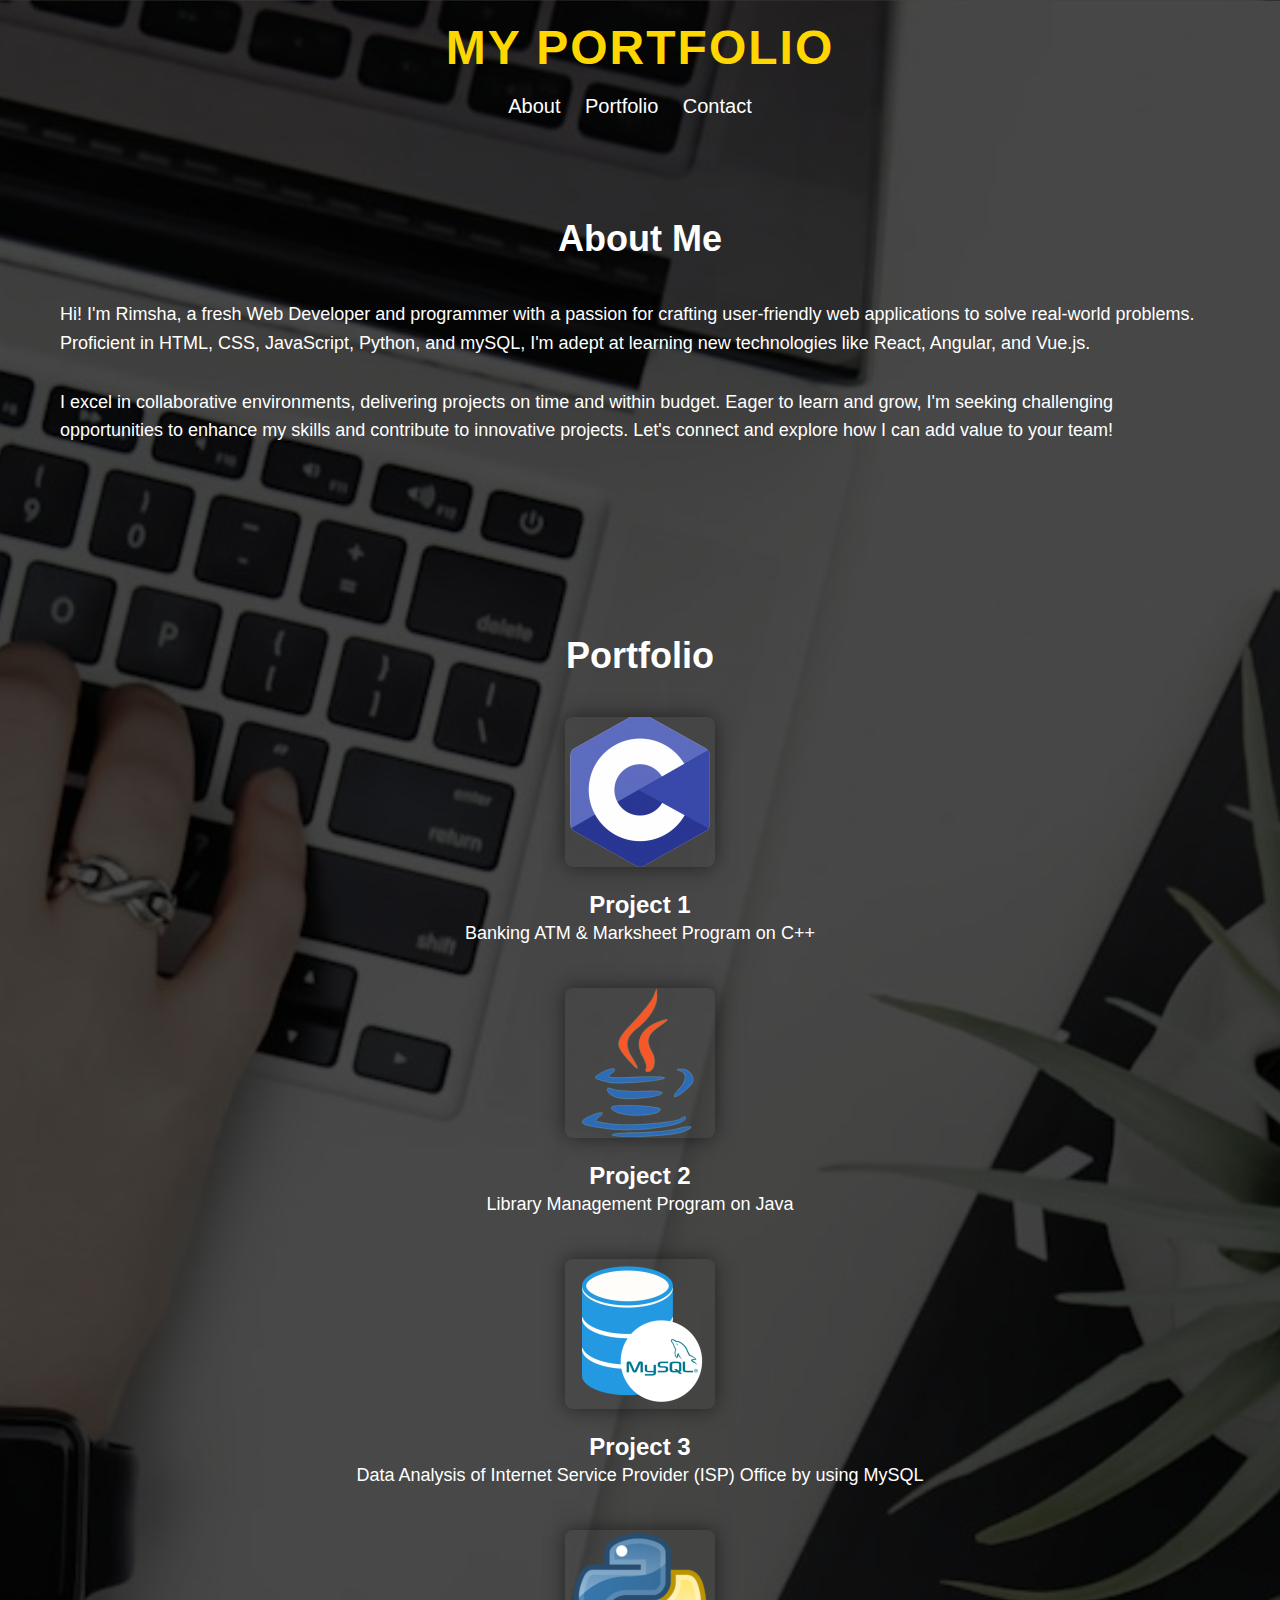
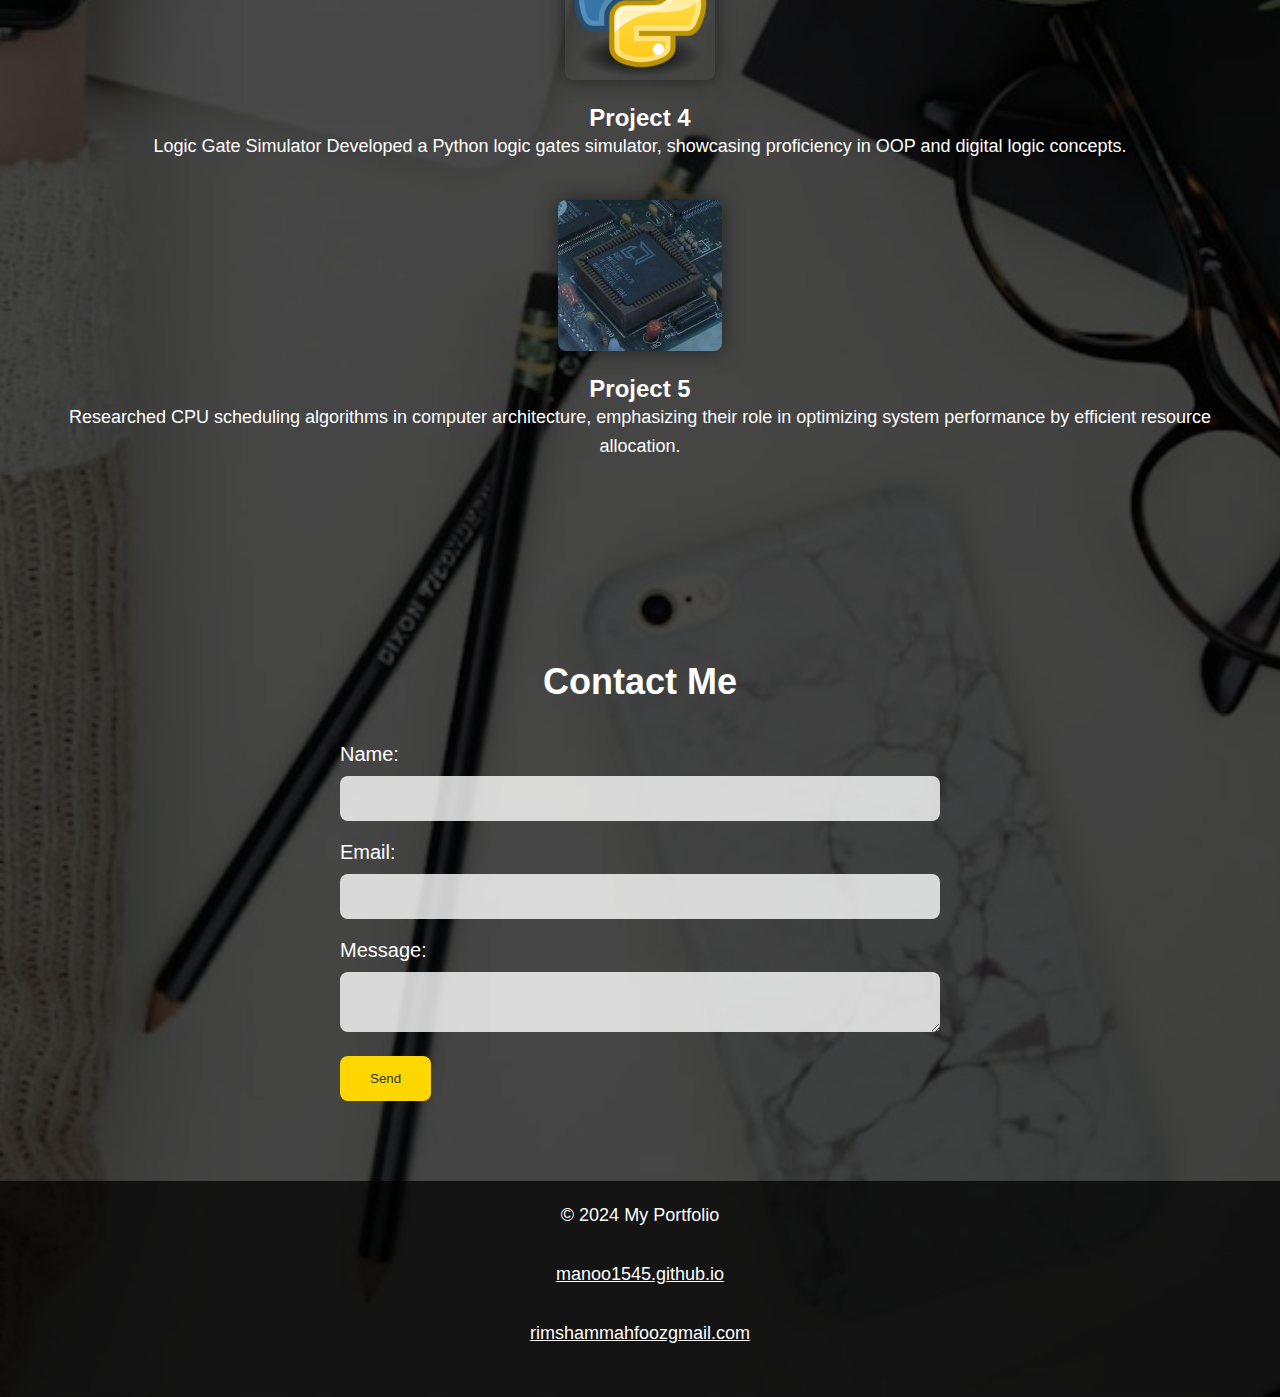
<file: Level 1/Task 2 (Portfolio)/index.html>
<!DOCTYPE html>
<html lang="en">
  <head>
    <meta charset="UTF-8" />
    <meta name="viewport" content="width=device-width, initial-scale=1.0" />
    <title>My Portfolio</title>
    <link rel="stylesheet" href="styles.css" />
  </head>
  <body>
    <header>
      <div class="container">
        <h1>My Portfolio</h1>
        <nav>
          <ul>
            <li><a href="#about">About</a></li>
            <li><a href="#portfolio">Portfolio</a></li>
            <li><a href="#contact">Contact</a></li>
          </ul>
        </nav>
      </div>
    </header>

    <section id="about">
      <div class="container">
        <h2>About Me</h2>
        <p>
          Hi! I'm Rimsha, a fresh Web Developer and programmer with a passion
          for crafting user-friendly web applications to solve real-world
          problems. Proficient in HTML, CSS, JavaScript, Python, and mySQL, I'm
          adept at learning new technologies like React, Angular, and Vue.js.
        </p>
        <p>
          I excel in collaborative environments, delivering projects on time and
          within budget. Eager to learn and grow, I'm seeking challenging
          opportunities to enhance my skills and contribute to innovative
          projects. Let's connect and explore how I can add value to your team!
        </p>
      </div>
    </section>

    <section id="portfolio">
      <div class="container">
        <h2>Portfolio</h2>
        <div class="portfolio-item">
          <img src="img/c.png" alt="Project 1" />
          <h3>Project 1</h3>
          <p>Banking ATM & Marksheet Program on C++</p>
        </div>
        <div class="portfolio-item">
          <img src="img/Java.png" alt="Project 2" />
          <h3>Project 2</h3>
          <p>Library Management Program on Java</p>
        </div>
        <div class="portfolio-item">
          <img src="img/mysql.png" alt="Project 3" />
          <h3>Project 3</h3>
          <p>
            Data Analysis of Internet Service Provider (ISP) Office by using
            MySQL
          </p>
        </div>
        <div class="portfolio-item">
          <img src="img/python.png" alt="Project 4" />
          <h3>Project 4</h3>
          <p>
            Logic Gate Simulator Developed a Python logic gates simulator,
            showcasing proficiency in OOP and digital logic concepts.
          </p>
        </div>
        <div class="portfolio-item">
          <img src="img/amd.jpg" alt="Project 5" />
          <h3>Project 5</h3>
          <p>
            Researched CPU scheduling algorithms in computer architecture,
            emphasizing their role in optimizing system performance by efficient
            resource allocation.
          </p>
        </div>
      </div>
    </section>

    <section id="contact">
      <div class="container">
        <h2>Contact Me</h2>
        <form>
          <label for="name">Name:</label>
          <input type="text" id="name" name="name" />
          <label for="email">Email:</label>
          <input type="email" id="email" name="email" />
          <label for="message">Message:</label>
          <textarea id="message" name="message"></textarea>
          <input type="submit" value="Send" />
        </form>
      </div>
    </section>

    <footer>
      <div class="container">
        <p>&copy; 2024 My Portfolio</p>
        <p><a href="https://manoo1545.github.io/">manoo1545.github.io</a></p>
        <p>
          <a href="mailto:rimshammahfoozgmail.com ">rimshammahfoozgmail.com</a>
        </p>
      </div>
    </footer>
  </body>
</html>
</file>
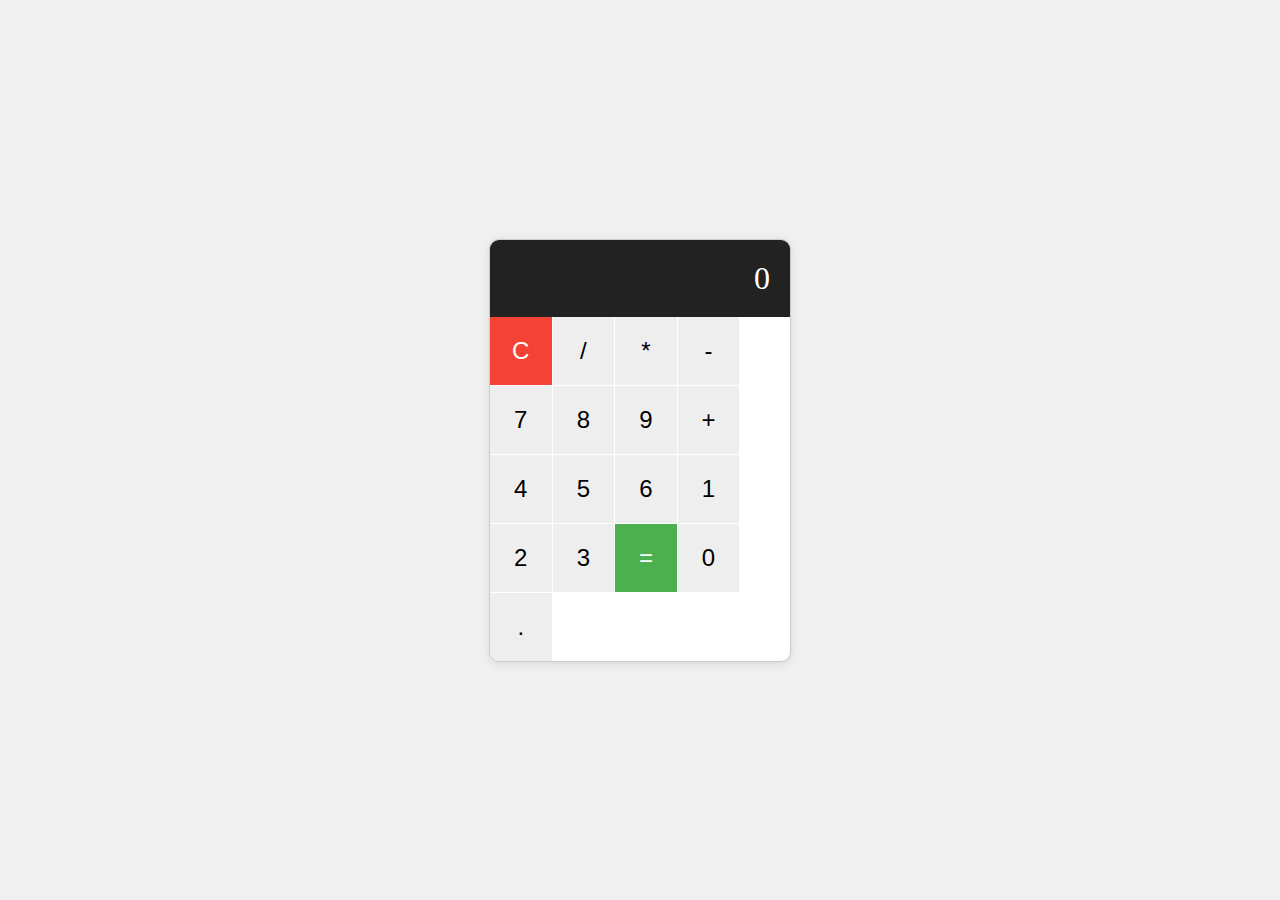
<file: Level 1/Task 3 ( Calculator)/calculator.html>
<!DOCTYPE html>
<html lang="en">
  <head>
    <meta charset="UTF-8" />
    <meta name="viewport" content="width=device-width, initial-scale=1.0" />
    <link rel="stylesheet" href="styles.css">
    <title>Calculator</title>
    
  </head>

  <body>
    <div class="calculator">
      <div class="display" id="display">0</div>
      <div class="buttons">
        <button class="btn" id="clear">C</button>
        <button class="btn">/</button>
        <button class="btn">*</button>
        <button class="btn">-</button>
        <button class="btn">7</button>
        <button class="btn">8</button>
        <button class="btn">9</button>
        <button class="btn">+</button>
        <button class="btn">4</button>
        <button class="btn">5</button>
        <button class="btn">6</button>
        <button class="btn">1</button>
        <button class="btn">2</button>
        <button class="btn">3</button>
        <button class="btn" id="equals">=</button>
        <button class="btn">0</button>
        <button class="btn">.</button>
      </div>
    </div>

    <script>
      document.addEventListener("DOMContentLoaded", function () {
        const display = document.getElementById("display");
        const buttons = Array.from(document.getElementsByClassName("btn"));
        let currentInput = "";
        let operator = "";
        let operand1 = null;
        let operand2 = null;

        buttons.forEach((button) => {
          button.addEventListener("click", () => {
            const value = button.textContent;

            if (value === "C") {
              currentInput = "";
              operator = "";
              operand1 = null;
              operand2 = null;
              display.textContent = "0";
              return;
            }

            if (value === "=") {
              operand2 = parseFloat(currentInput);
              if (operand1 !== null && operand2 !== null && operator) {
                currentInput = evaluate(
                  operand1,
                  operand2,
                  operator
                ).toString();
                display.textContent = currentInput;
                operand1 = null;
                operand2 = null;
                operator = "";
              }
              return;
            }

            if (["+", "-", "*", "/"].includes(value)) {
              if (currentInput) {
                operand1 = parseFloat(currentInput);
                operator = value;
                currentInput = "";
                display.textContent = `${operand1} ${operator}`;
              }
              return;
            }

            currentInput += value;
            if (operator) {
              display.textContent = `${operand1} ${operator} ${currentInput}`;
            } else {
              display.textContent = currentInput;
            }
          });
        });

        function evaluate(operand1, operand2, operator) {
          switch (operator) {
            case "+":
              return operand1 + operand2;
            case "-":
              return operand1 - operand2;
            case "*":
              return operand1 * operand2;
            case "/":
              return operand1 / operand2;
            default:
              return operand2;
          }
        }
      });
    </script>
  </body>
</html>
</file>
<file: Level 1/Task 3 ( Calculator)/styles.css>
body {
    display: flex;
    justify-content: center;
    align-items: center;
    height: 100vh;
    background-color: #f0f0f0;
    margin: 0;
  }

  .calculator {
    display: grid;
    grid-template-rows: auto 1fr;
    width: 300px;
    background-color: #fff;
    border: 1px solid #ccc;
    border-radius: 10px;
    box-shadow: 0 2px 10px rgba(0, 0, 0, 0.1);
    overflow: hidden;
  }

  .display {
    grid-column: span 4;
    background-color: #222;
    color: #fff;
    text-align: right;
    padding: 20px;
    font-size: 2em;
  }

  .buttons {
    display: grid;
    grid-template-columns: repeat(4, 1fr);
    gap: 1px;
  }

  .btn {
    background-color: #eee;
    border: none;
    padding: 20px;
    font-size: 1.5em;
    cursor: pointer;
    transition: background-color 0.3s;
  }

  .btn:hover {
    background-color: #ddd;
  }

  #equals {
    background-color: #4caf50;
    color: white;
  }

  #equals:hover {
    background-color: #45a049;
  }

  #clear {
    background-color: #f44336;
    color: white;
  }

  #clear:hover {
    background-color: #e53935;
  }
</file>
<file: Level 1/Task 2 (Portfolio)/styles.css>
/* Reset CSS */
* {
  margin: 0;
  padding: 0;
  box-sizing: border-box;
}

/* Global Styles */
body {
  font-family: "Segoe UI", Tahoma, Geneva, Verdana, sans-serif;
  background-image: linear-gradient(rgba(0, 0, 0, 0.7), rgba(0, 0, 0, 0.7)),
    url("./img/hero-bg-g.jpg");
    /* url("https://via.placeholder.com/1500x800"); */
  background-size: cover;
  background-position: center;
  color: #fff;
  margin: 0;
  padding: 0;
}

.container {
  max-width: 1200px;
  margin: 0 auto;
  padding: 0 20px;
}

header {
  padding: 20px 0;
  text-align: center;
}

header h1 {
  font-size: 48px;
  margin-bottom: 20px;
  font-weight: 700;
  letter-spacing: 2px;
  text-transform: uppercase;
  color: #ffd700;
}

nav ul {
  list-style: none;
  text-align: center;
}

nav ul li {
  display: inline;
  margin-right: 20px;
}

nav ul li a {
  text-decoration: none;
  color: #fff;
  font-size: 20px;
  transition: color 0.3s ease;
}

nav ul li a:hover {
  color: #ffd700;
}

section {
  padding: 80px 0;
}

h2 {
  font-size: 36px;
  margin-bottom: 40px;
  text-align: center;
}

p {
  font-size: 18px;
  line-height: 1.6;
  margin-bottom: 30px;
}

footer {
  background-color: rgba(0, 0, 0, 0.7);
  padding: 20px 0;
  text-align: center;
}

.portfolio-item {
  margin-bottom: 40px;
  text-align: center;
  transition: transform 0.3s ease;
}

.portfolio-item img {
  max-width: 100%;
  border-radius: 8px;
  box-shadow: 0 0 20px rgba(0, 0, 0, 0.5);
  transition: transform 0.3s ease;
}

.portfolio-item h3 {
  font-size: 24px;
  margin-top: 20px;
}

.portfolio-item p {
  font-size: 18px;
}

.portfolio-item:hover {
  transform: translateY(-10px);
}

.portfolio-item:hover img {
  transform: scale(1.1);
}

form {
  max-width: 600px;
  margin: 0 auto;
}

label {
  display: block;
  margin-bottom: 10px;
  font-size: 20px;
}

input[type="text"],
input[type="email"],
textarea {
  width: 100%;
  padding: 15px;
  margin-bottom: 20px;
  border: none;
  border-radius: 8px;
  background-color: rgba(255, 255, 255, 0.8);
  color: #333;
}

input[type="submit"] {
  background-color: #ffd700;
  color: #333;
  border: none;
  padding: 15px 30px;
  border-radius: 8px;
  cursor: pointer;
  transition: background-color 0.3s ease;
}

input[type="submit"]:hover {
  background-color: #ffcc00;
}

a {
  color: white;
}
</file>
